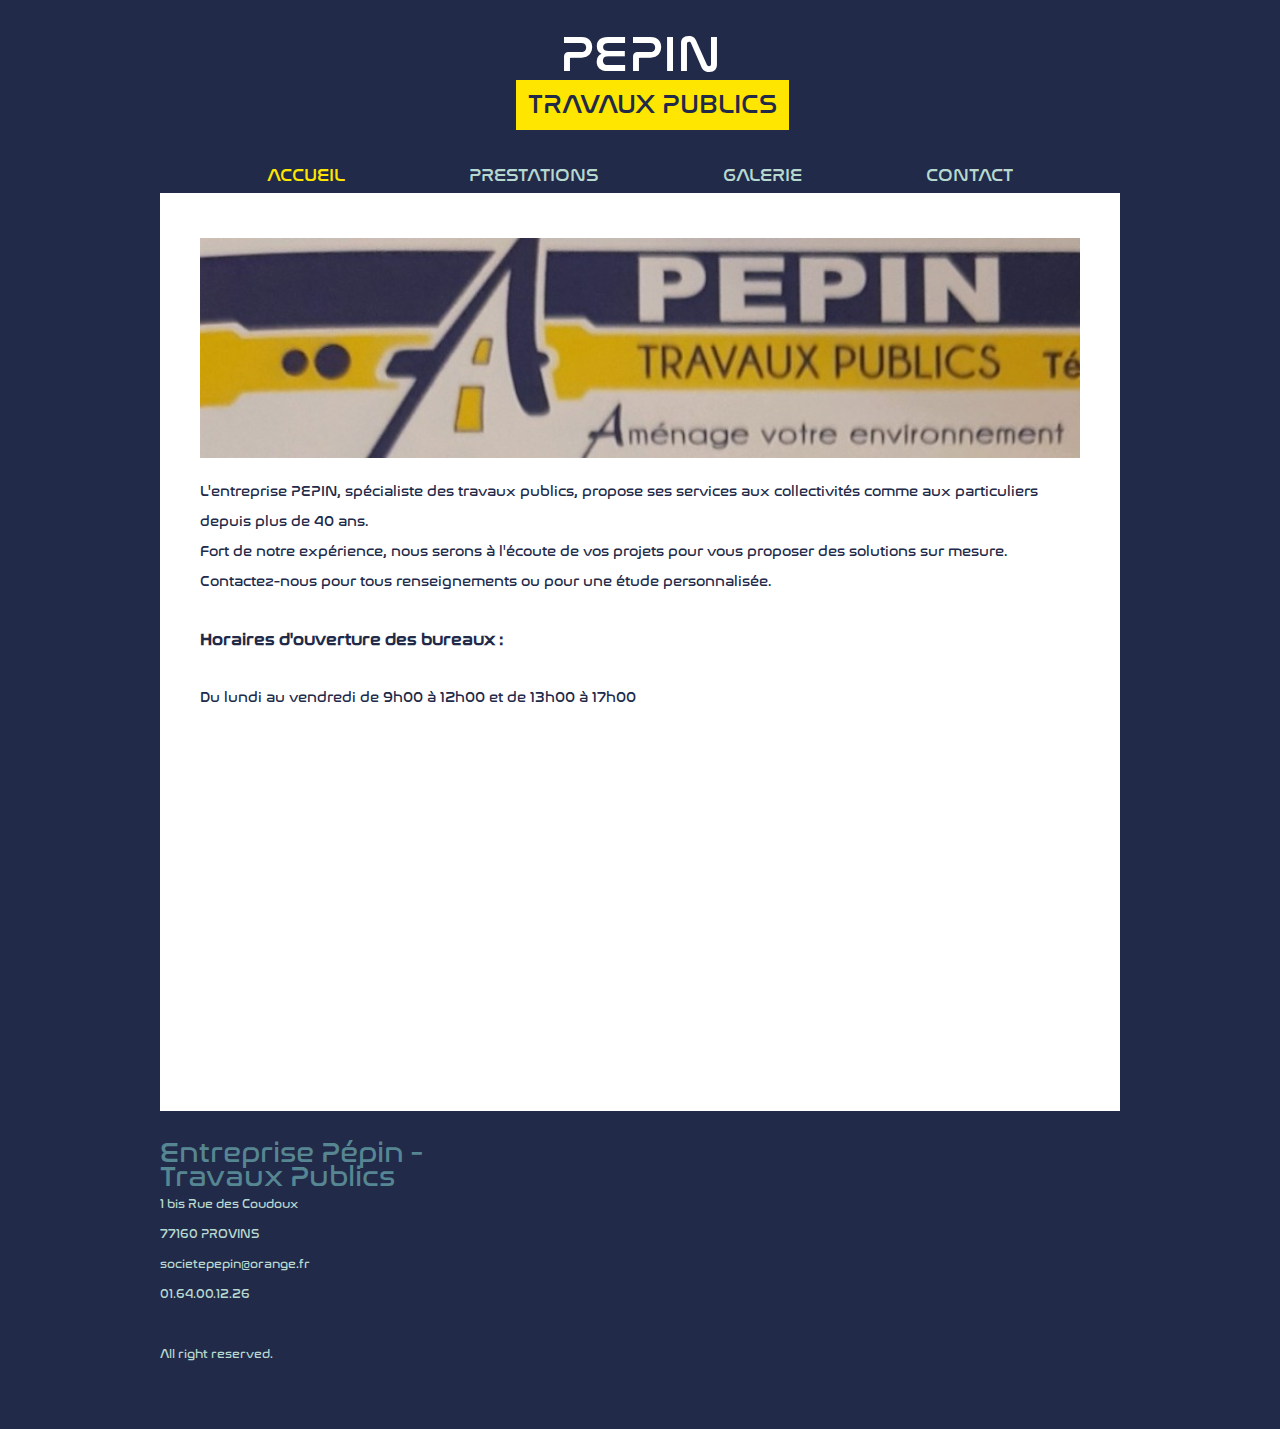
<file: index.html>
<!DOCTYPE html>
<html>
<head>
	<meta charset="UTF-8">
	<meta name="viewport" content="user-scalable=0, width=device-width, initial-scale=1.0, maximum-scale=1.0, minimum-scale=1.0">
	<title>Pepins - Travaux Publics - Acceuil</title>
	<link rel="stylesheet" type="text/css" href="css/style.css">
</head>
<body>
	<div id="header">
		<h1><a href="index.html">PEPIN<span>Travaux Publics</span></a></h1>
		<ul id="navigation">
			<li class="current">
				<a href="index.html">Accueil</a>
			</li>
			<li>
				<a href="prestations.html">Prestations</a>
			</li>
			<li>
				<a href="galerie.html">Galerie</a>
			</li>
			<li>
				<a href="contact.html">Contact</a>
			</li>
		</ul>
	</div>
	<div id="body">
		<img class="logo" src="images/logo.jpg">
		<p>L'entreprise PEPIN, spécialiste des travaux publics, propose ses services aux collectivités comme aux particuliers depuis plus de 40 ans.<br>Fort de notre expérience, nous serons à l'écoute de vos projets pour vous proposer des solutions sur mesure.<br>Contactez-nous pour tous renseignements ou pour une étude personnalisée.</p>
		<br>

		<h3>Horaires d'ouverture des bureaux : </h3>
		<br>
		<p>Du lundi au vendredi de 9h00 à 12h00 et de 13h00 à 17h00</p>
	</div>
	<div id="footer">
		<div>
			<span>Entreprise Pépin - Travaux Publics</span>
			<p>
			1 bis Rue des Coudoux<br>
			77160 PROVINS<br>
			societepepin@orange.fr<br>
			01.64.00.12.26<br>
			<br>
			All right reserved.
			</p>
		</div>
	</div>
</body>
</html>
</file>
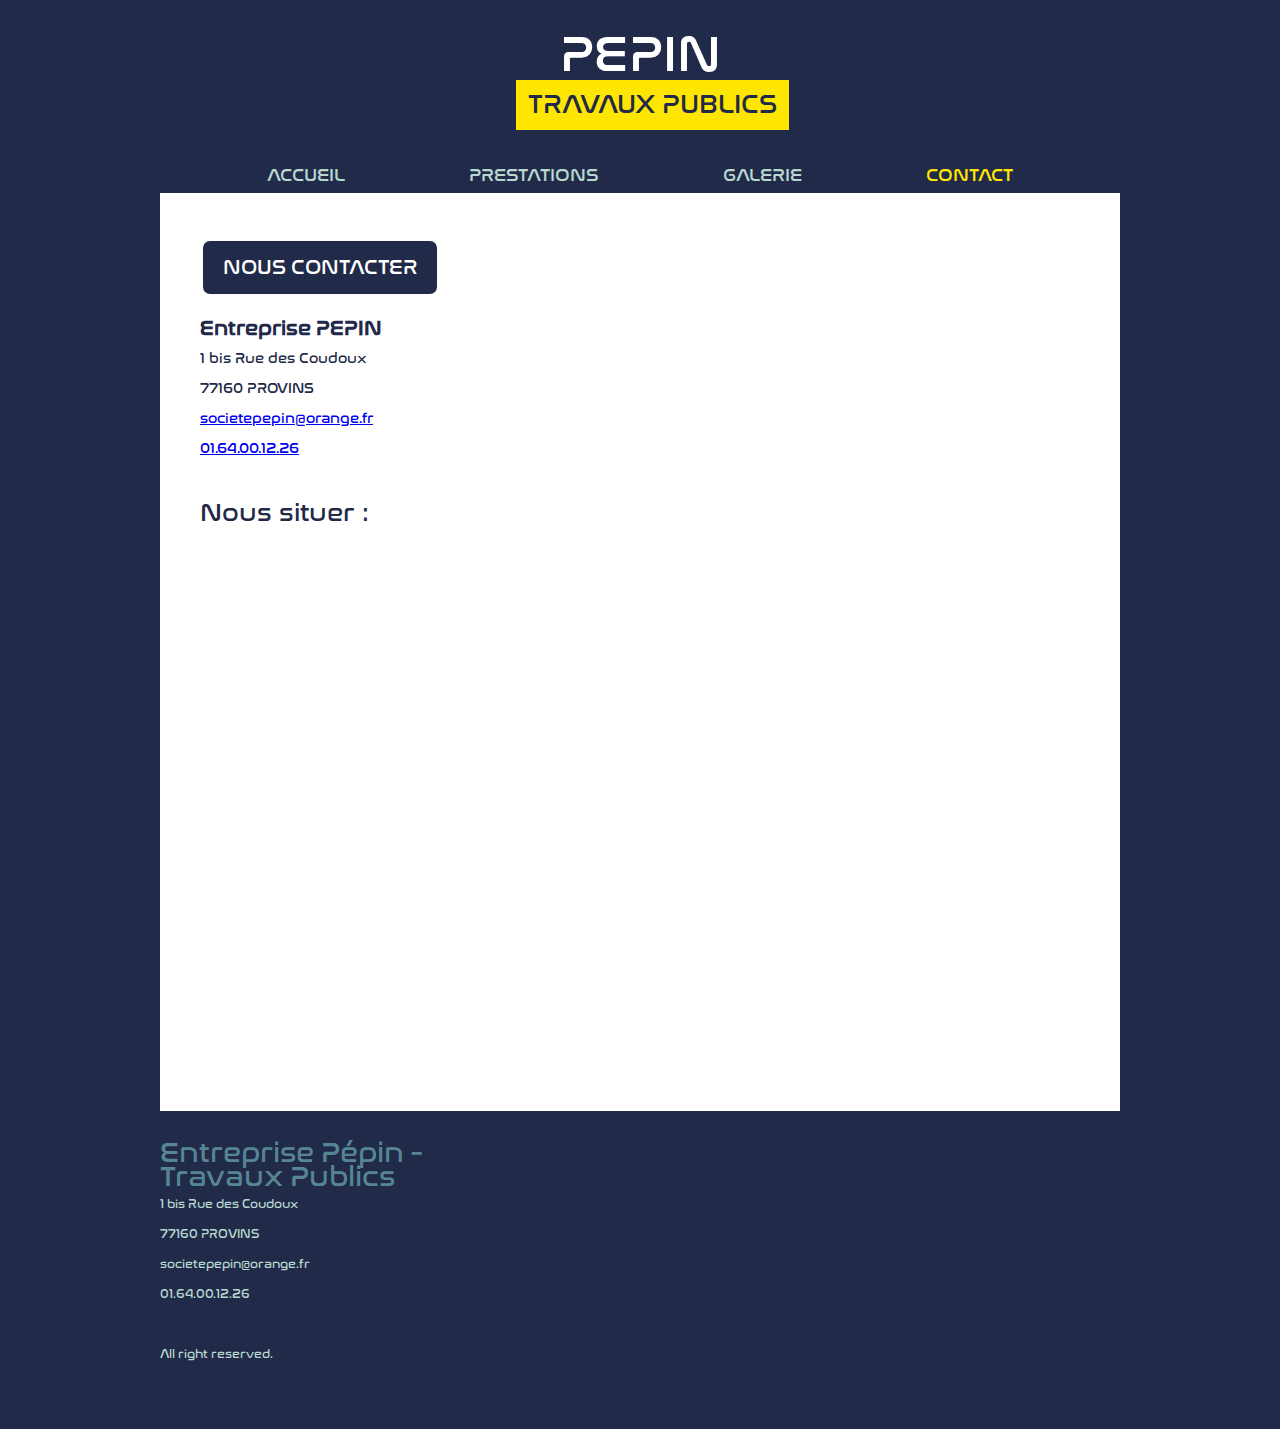
<file: contact.html>
<!DOCTYPE html>
<html>
<head>
	<meta charset="UTF-8">
	<meta name="viewport" content="user-scalable=0, width=device-width, initial-scale=1.0, maximum-scale=1.0, minimum-scale=1.0">
	<title>Pepins - Travaux Publics - Contact</title>
	<link rel="stylesheet" type="text/css" href="css/style.css">
</head>
<body>
	<div id="header">
		<h1><a href="index.html">PEPIN<span>Travaux Publics</span></a></h1>
		<ul id="navigation">
			<li>
				<a href="index.html">Accueil</a>
			</li>
			<li>
				<a href="prestations.html">Prestations</a>
			</li>
			<li>
				<a href="galerie.html">Galerie</a>
			</li>
			<li class="current">
				<a href="contact.html">Contact</a>
			</li>
		</ul>
	</div>
	<div id="body">
		<a class="bouton_contact" href="mailto:societepepin@orange.fr">NOUS CONTACTER</a>
		<br>
		<br>
		<p class="bold">Entreprise PEPIN</p>
		<p>1 bis Rue des Coudoux</p>
		<p>77160 PROVINS<br></p>
		<p><a href="mailto:societepepin@orange.fr?">societepepin@orange.fr</a></p>
        <p><a href="tel:0164001226">01.64.00.12.26</a></p>
		<br>
		<br>
		<h2>Nous situer : </h2>
		<iframe class="map" src="https://www.google.com/maps/embed?pb=!1m18!1m12!1m3!1d2640.222406863713!2d3.291137954470267!3d48.56728892473441!2m3!1f0!2f0!3f0!3m2!1i1024!2i768!4f13.1!3m3!1m2!1s0x47ef31a14c2b6e65%3A0x91fecbda5bcd3a6a!2s1%20Rue%20des%20Coudoux%2C%2077160%20Provins!5e0!3m2!1sfr!2sfr!4v1643491659508!5m2!1sfr!2sfr" width="600" height="450" style="border:0;" allowfullscreen="" loading="lazy"></iframe>
	</div>
	<div id="footer">
		<div>
			<span>Entreprise Pépin - Travaux Publics</span>
			<p>
			1 bis Rue des Coudoux<br>
			77160 PROVINS<br>
			societepepin@orange.fr<br>
			01.64.00.12.26<br>
			<br>
			All right reserved.
			</p>
		</div>
	</div>
</body>
</html>
</file>
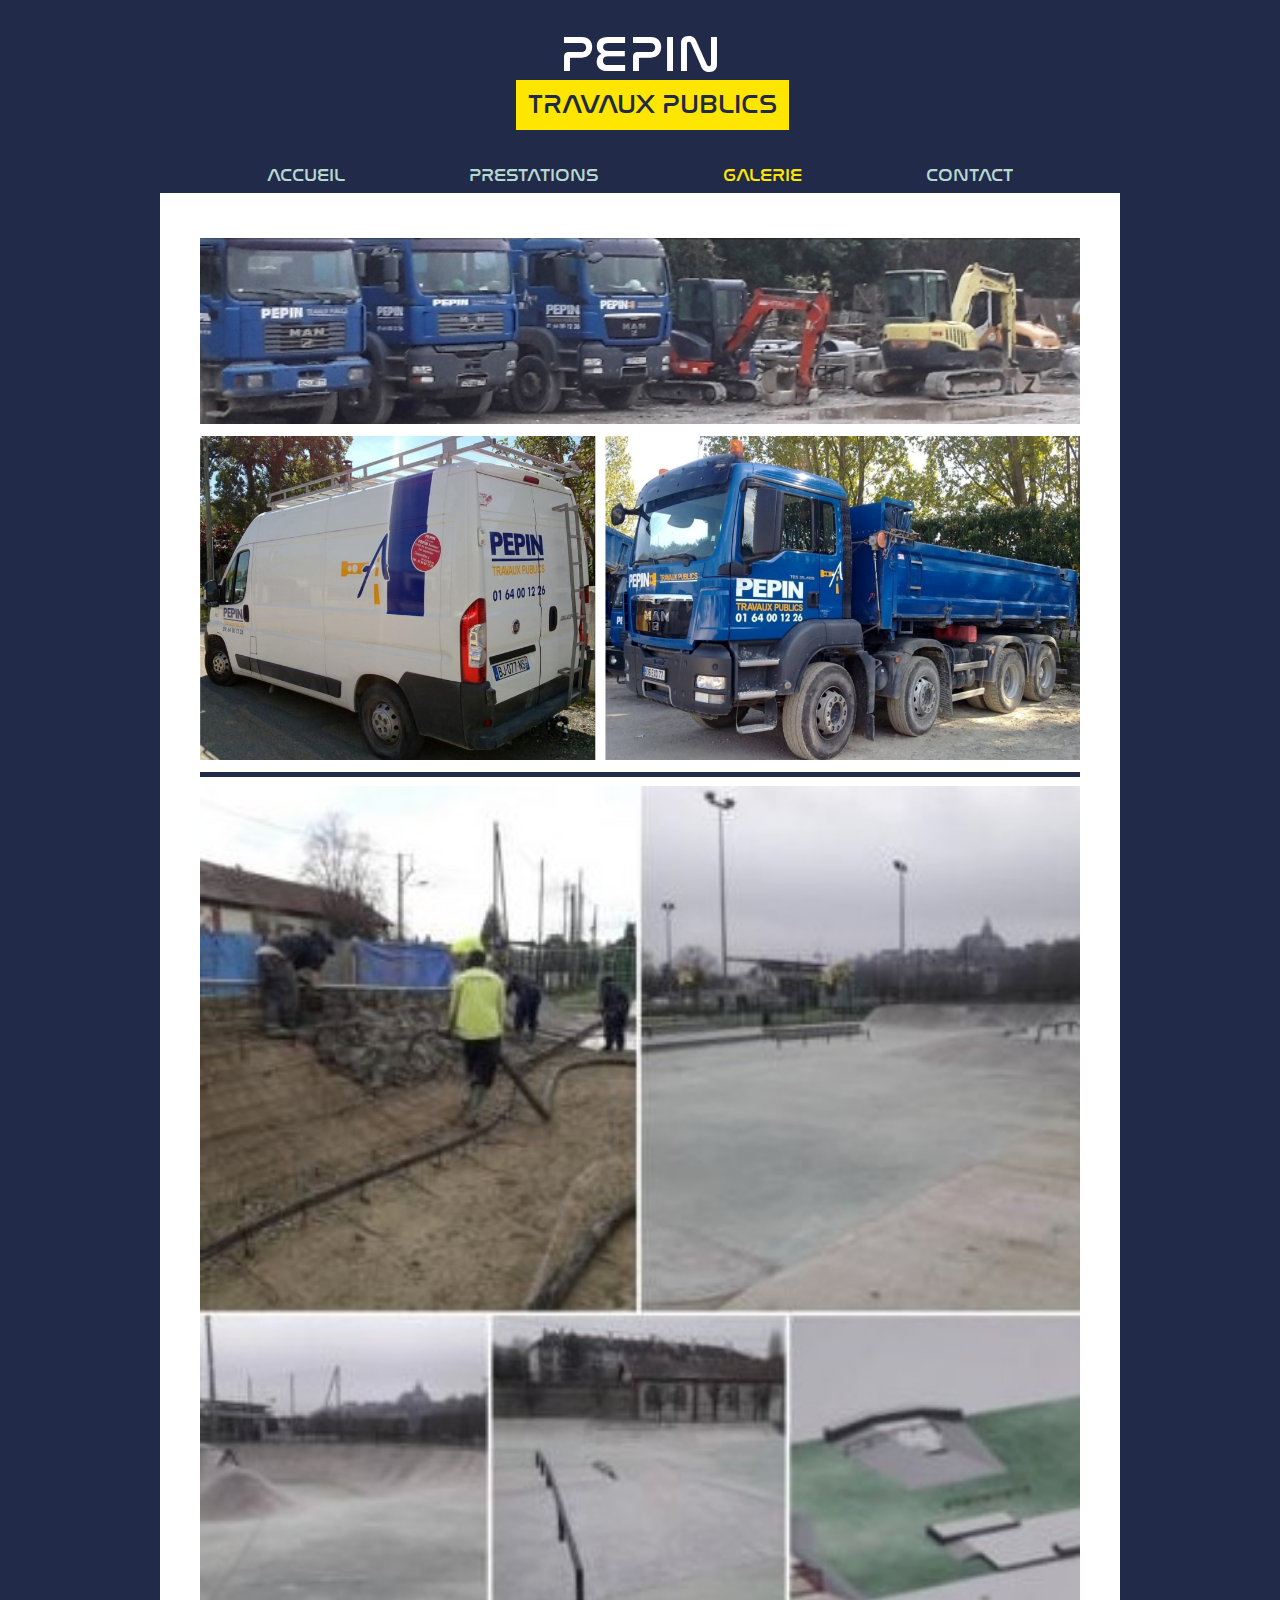
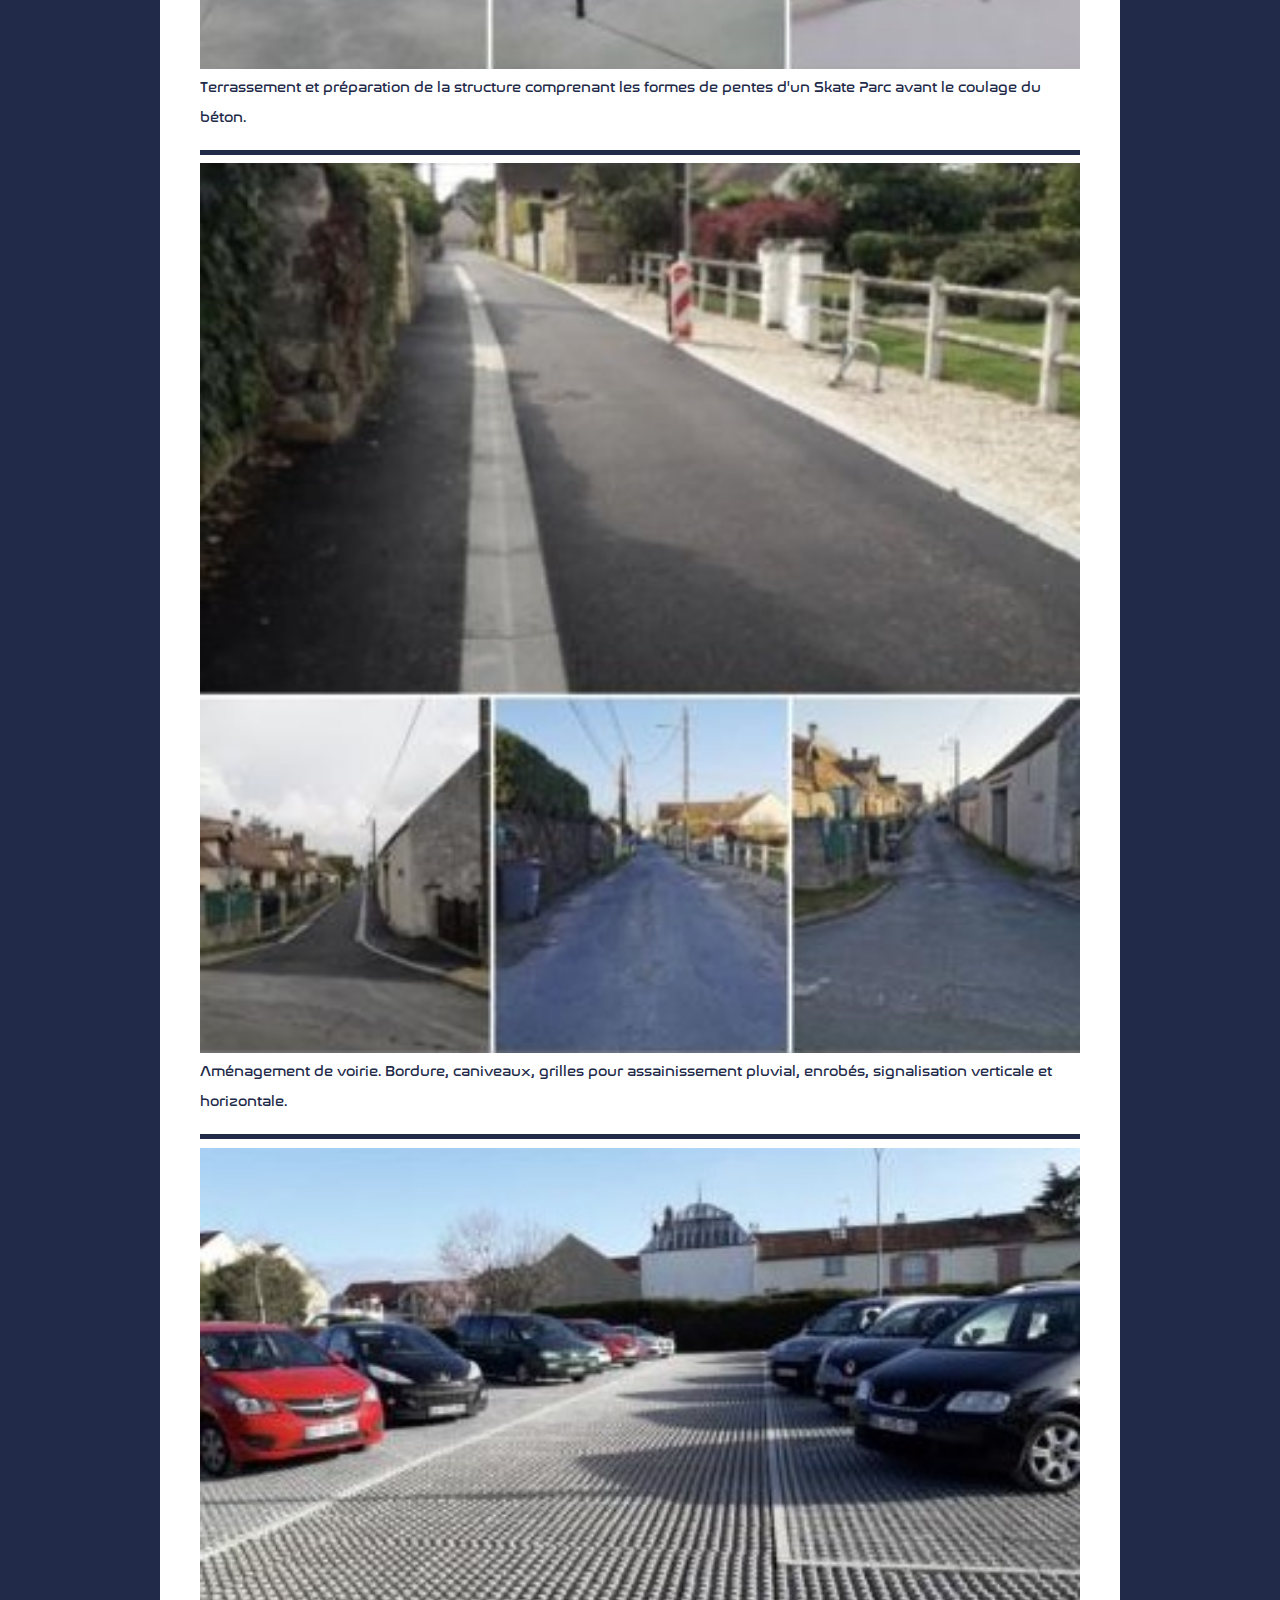
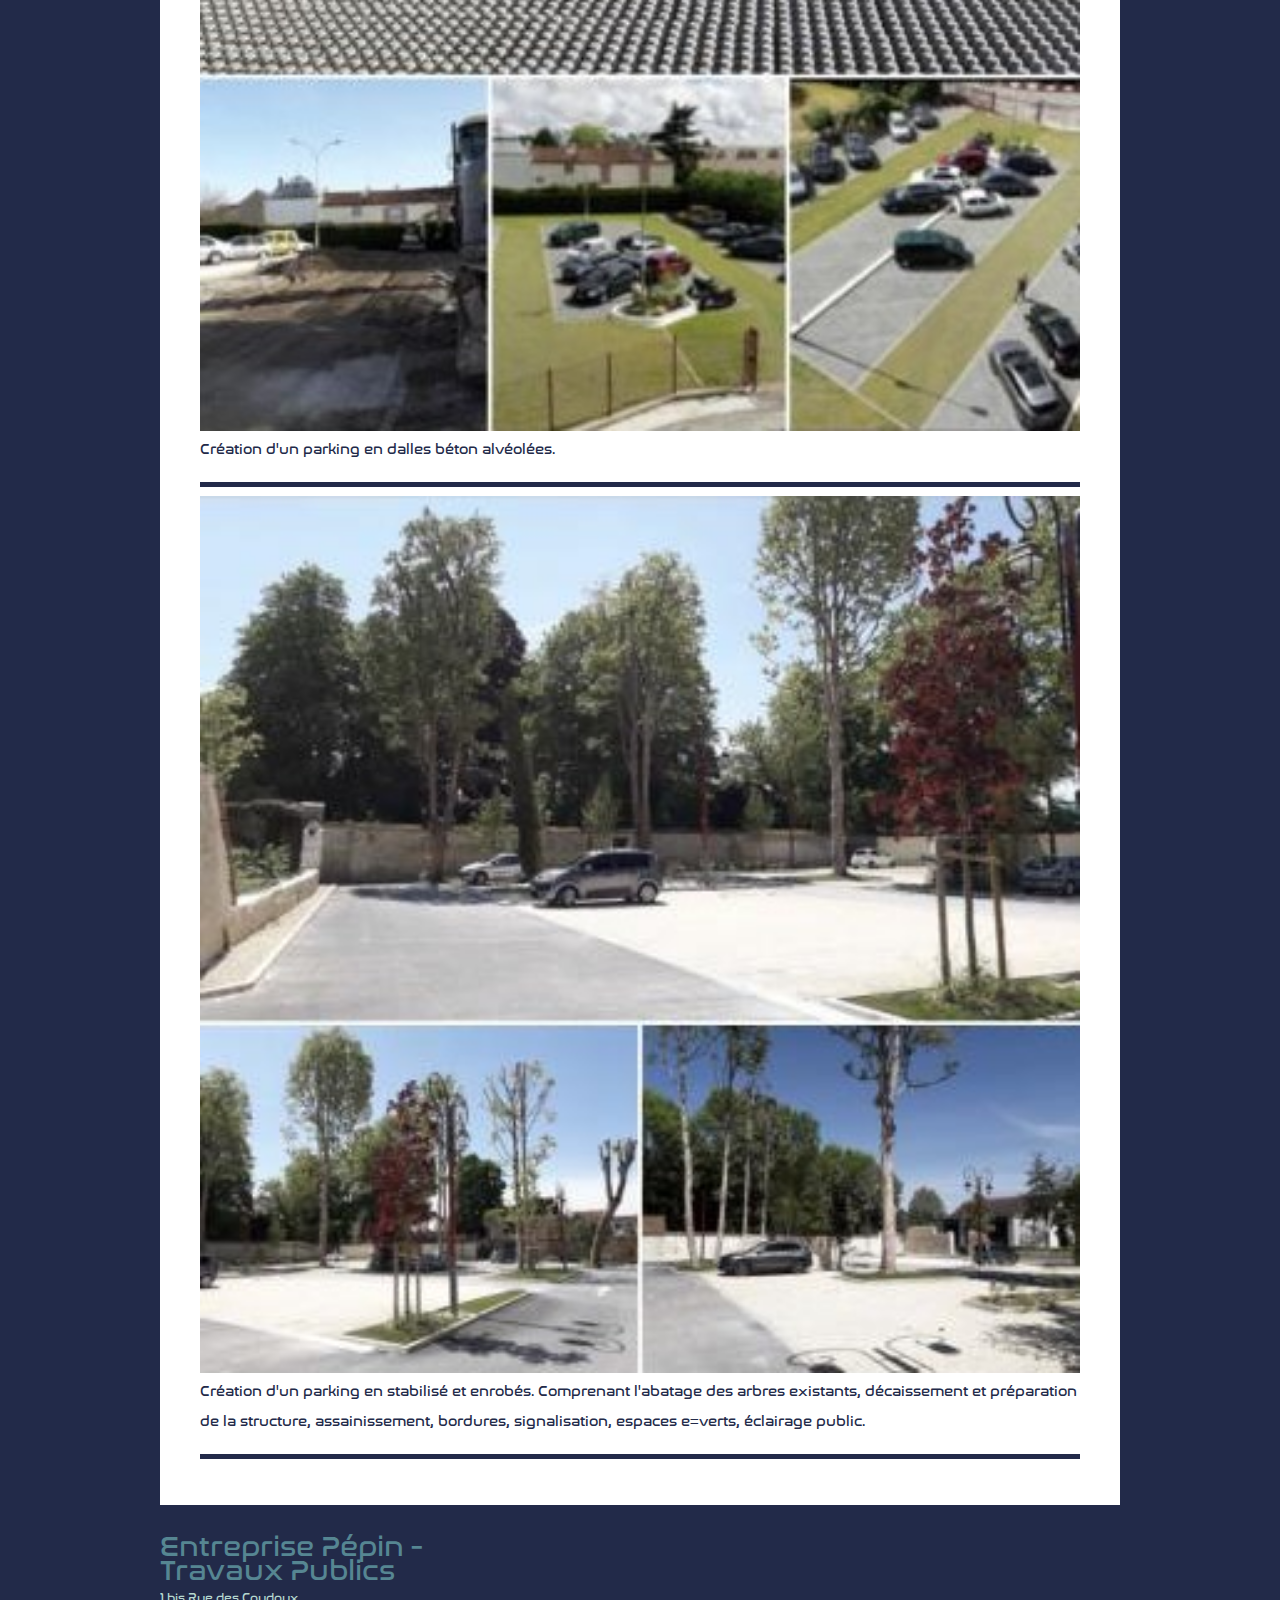
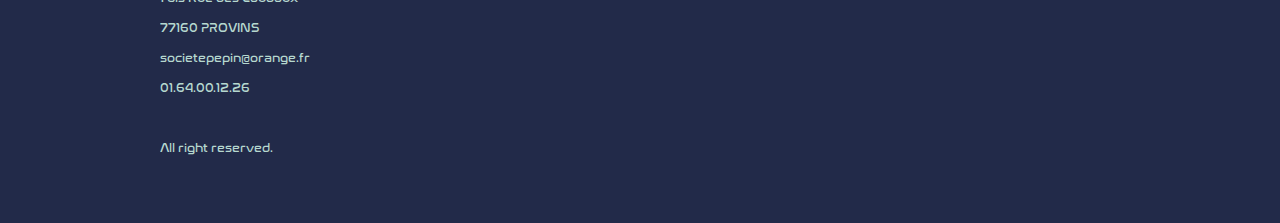
<file: galerie.html>
<!DOCTYPE html>
<html>
<head>
	<meta charset="UTF-8">
	<meta name="viewport" content="user-scalable=0, width=device-width, initial-scale=1.0, maximum-scale=1.0, minimum-scale=1.0">
	<title>Pepins - Travaux Publics - Galerie</title>
	<link rel="stylesheet" type="text/css" href="css/style.css">
</head>
<body>
	<div id="header">
		<h1><a href="index.html">PEPIN<span>Travaux Publics</span></a></h1>
		<ul id="navigation">
			<li>
				<a href="index.html">Accueil</a>
			</li>
			<li>
				<a href="prestations.html">Prestations</a>
			</li>
			<li class="current">
				<a href="galerie.html">Galerie</a>
			</li>
			<li>
				<a href="contact.html">Contact</a>
			</li>
		</ul>
	</div>
	<div id="body_galerie">
		<img class="images_ligne_margin_bottom" src="images/camions.jpeg">
		<img class="images_ligne" src="images/camions_2.jpg">
		<div class="ligne"></div>
		<img class="images" src="images/galerie_1.jpg">
		<p>Terrassement et préparation de la structure comprenant les formes de pentes d'un Skate Parc avant le coulage du béton.</p>
		<br>
		<div class="ligne"></div>
		<img class="images" src="images/galerie_2.jpg">
		<p>Aménagement de voirie. Bordure, caniveaux, grilles pour assainissement pluvial, enrobés, signalisation verticale et horizontale.</p>
		<br>
		<div class="ligne"></div>
		<img class="images" src="images/galerie_3.jpg">
		<p>Création d'un parking en dalles béton alvéolées.</p>
		<br>
		<div class="ligne"></div>
		<img class="images" src="images/galerie_4.jpg">
		<p>Création d'un parking en stabilisé et enrobés. Comprenant l'abatage des arbres existants, décaissement et préparation de la structure, assainissement, bordures, signalisation, espaces e=verts, éclairage public.</p>
		<br>
		<div class="ligne"></div>
	</div>
	<div id="footer">
		<div>
			<span>Entreprise Pépin - Travaux Publics</span>
			<p>
			1 bis Rue des Coudoux<br>
			77160 PROVINS<br>
			societepepin@orange.fr<br>
			01.64.00.12.26<br>
			<br>
			All right reserved.
			</p>
		</div>
	</div>
</body>
</html>
</file>
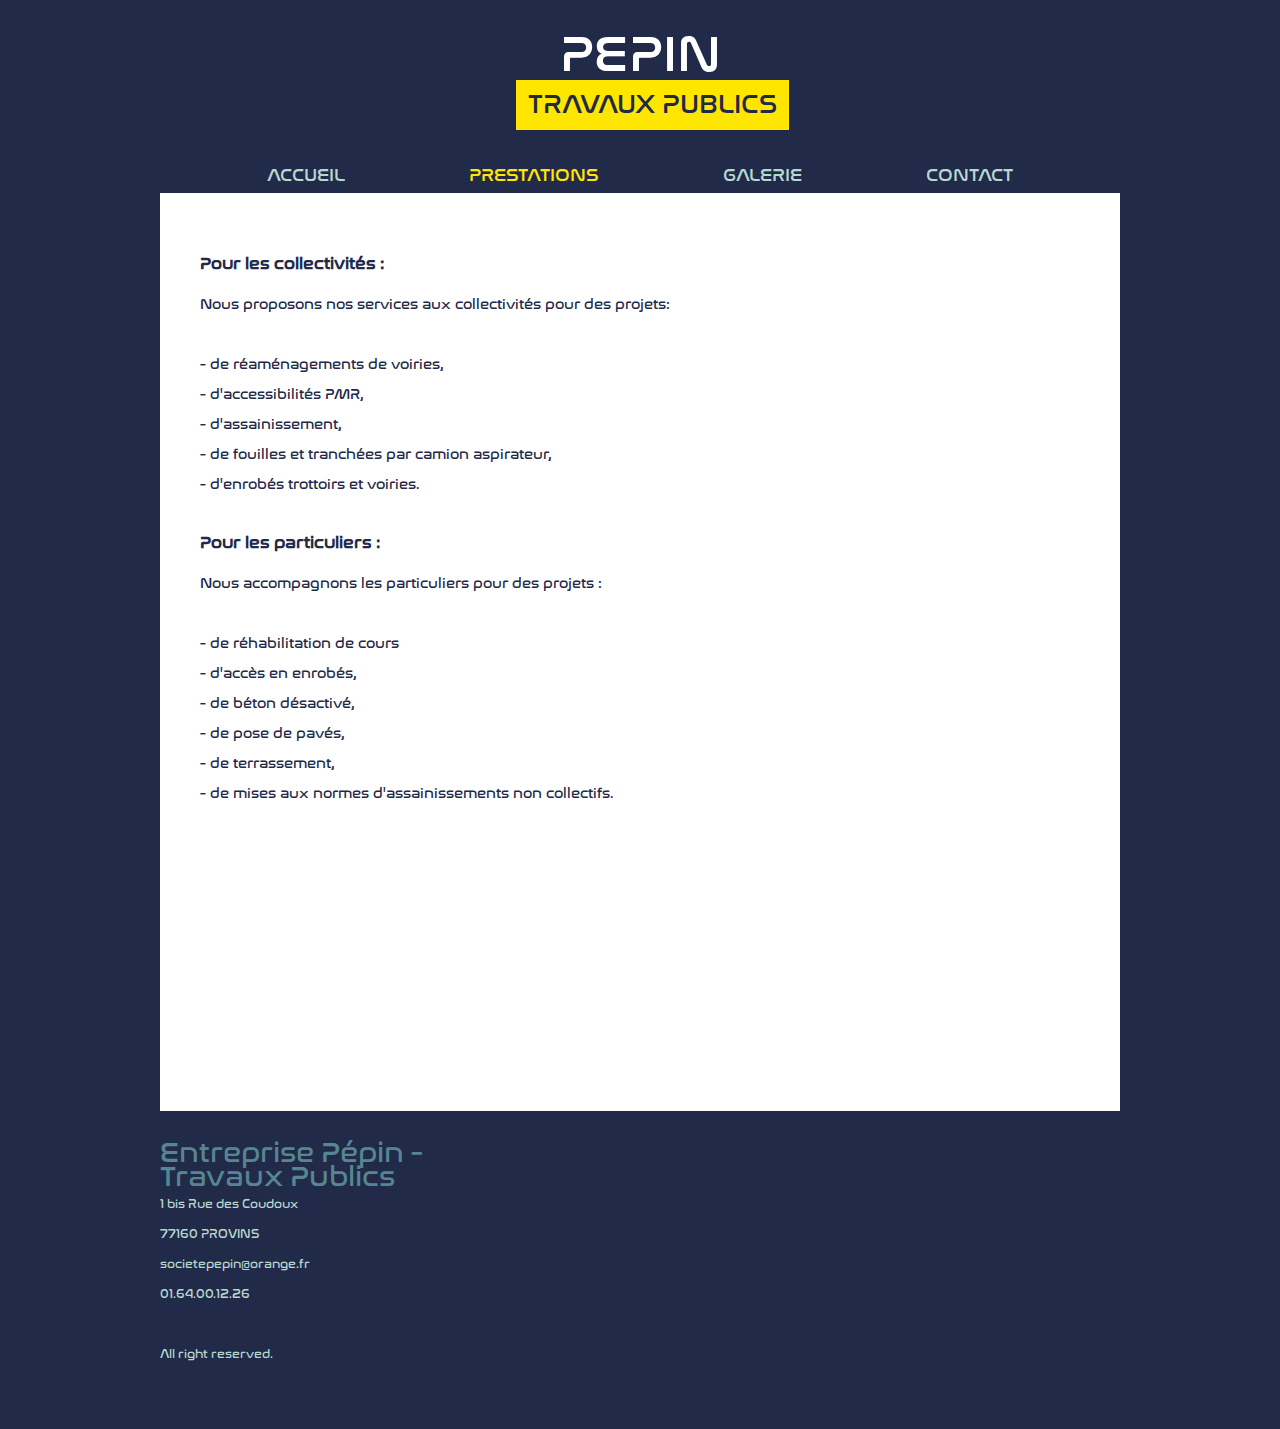
<file: prestations.html>
<!DOCTYPE html>
<html>
<head>
	<meta charset="UTF-8">
	<meta name="viewport" content="user-scalable=0, width=device-width, initial-scale=1.0, maximum-scale=1.0, minimum-scale=1.0">
	<title>Pepins - Travaux Publics - Prestations</title>
	<link rel="stylesheet" type="text/css" href="css/style.css">
</head>
<body>
	<div id="header">
		<h1><a href="index.html">PEPIN<span>Travaux Publics</span></a></h1>
		<ul id="navigation">
			<li>
				<a href="index.html">Accueil</a>
			</li>
			<li class="current">
				<a href="prestations.html">Prestations</a>
			</li>
			<li>
				<a href="galerie.html">Galerie</a>
			</li>
			<li>
				<a href="contact.html">Contact</a>
			</li>
		</ul>
	</div>
	<div id="body">	
		<h3>Pour les collectivités : </h3>
			<p>Nous proposons nos services aux collectivités pour des projets:
			<br>
			<br>     - de réaménagements de voiries,
			<br>     - d'accessibilités PMR,
			<br>     - d'assainissement,
			<br>     - de fouilles et tranchées par camion aspirateur,
			<br>     - d'enrobés trottoirs et voiries.
			</p>
		<br>
		<h3>Pour les particuliers : </h3>
		<p>Nous accompagnons les particuliers pour des projets :
			<br>
			<br>     - de réhabilitation de cours
			<br>     - d'accès en enrobés,
			<br>     - de béton désactivé,
			<br>     - de pose de pavés,
			<br>     - de terrassement,
			<br>     - de mises aux normes d'assainissements non collectifs.
		</p>
			<br>
	</div>
	<div id="footer">
		<div>
			<span>Entreprise Pépin - Travaux Publics</span>
			<p>
			1 bis Rue des Coudoux<br>
			77160 PROVINS<br>
			societepepin@orange.fr<br>
			01.64.00.12.26<br>
			<br>
			All right reserved.
			</p>
		</div>
	</div>
</body>
</html>
</file>
<file: css/style.css>
body {
	background: #222a49;
	color: #222a49;
	font-family: 'font1';
	font-size: 14px;
	margin: 0;
	padding: 0;
}
@font-face {
	font-family: 'font1';
	src: url('../fonts/nasalization-rg.otf');
	font-weight: normal;
	font-style: normal;
}
a {
	outline: none;
}
img {
	border: none;
}
p {
	line-height: 30px;
	margin: 0;
	border: 3px;
}
pre{
	color: #222a49;
	font-family: 'font1';
}
#header {
	margin: 0 auto;
	max-width: 960px;
}
#header h1 {
	font-size: 50px;
	font-weight: normal;
	line-height: 50px;
	margin: 0;
	padding: 30px 0;
	text-align: center;
}
#header h1 a {
	color: rgb(255, 255, 255);
	text-decoration: none;
	display: inline-block;
}
#header h1 a span {
	display: block;
	color: #222a49;
	font-family: 'font1';
	font-size: 26px;
	text-transform: uppercase;
	background-color: rgb(255, 230, 0);
	width: 110%;
	height: 110%;
}
#header ul#navigation {
	list-style: none;
	margin: 0;
	padding: 0;
	text-align: center;
}
#header ul#navigation li {
	display: inline;
	line-height: 30px;
	position: relative;
}
#header ul#navigation li a {
	color: #b6d8cf;
	font-size: 18px;
	padding: 0 60px;
	text-align: center;
	text-decoration: none;
	text-transform: uppercase;
}
#header ul#navigation li a:hover,
#header ul#navigation li.current ul li a:hover {
	color: rgb(255, 230, 0);
}
#header ul#navigation li.current a {
	color: rgb(255, 230, 0);
}
#header ul#navigation li ul {
	display: none;
	left: 0;
	list-style: none outside none;
	margin: 0;
	padding: 11px 0 0;
	position: absolute;
	top: 12px;
}
#header ul#navigation li:hover ul {
	display: block;
}
#header ul#navigation li ul li {
	background: #077054;
	display: block;
	height: 46px;
	line-height: 46px;
}
#header ul#navigation li ul li a {
	padding: 0 20px;
}
#header ul#navigation li.current ul li a {
	color: #b6d8cf;
}
#body {
	background: #ffffff;
	margin: 1px auto 0;
	max-width: 880px;
	min-height: 827px;
	overflow: hidden;
	padding: 45px 40px 46px;
}
#body > h2 {
	color: #222a49;
	font-family: 'font1';
	font-size: 25px;
	font-weight: normal;
	line-height: 30px;
	margin: 0;
	padding: 0 0 44px;
}
#body_galerie {
	background: #ffffff;
	margin: 1px auto 0;
	max-width: 880px;
	min-height: 827px;
	overflow: hidden;
	padding: 45px 40px 46px;
}
#footer {
	margin: 0 auto;
	max-width: 960px;
	overflow: hidden;
	padding: 30px 0 60px;
}
#footer div {
	float: left;
	width: 500px;
}
#footer div span {
	color: #568692;
	display: block;
	font-size: 28px;
	line-height: 24px;
	width: 60%;
}
#footer div p {
	color: #b6d8cf;
	font-size: 12px;
	line-height: 30px;
}
a.bouton_contact {
    color: white;
    border: 3px solid white;
    padding: 15px 20px;
    text-decoration: none;
    background-color: #222a49;
    display: inline-block;
    margin-top: 0px;
    border-radius: 10px;
	font-size: 20px;
}
a.bouton_contact:hover{
    color: rgb(255, 230, 0);
    border: 3px solid rgb(255, 230, 0);
    
}
.gras{
	font-weight: bold;
}
.italique{
	font-style: italic;
}
.images_ligne{
	width: 100%;
	margin-bottom: 1%;
}
.images_ligne_margin_bottom{
	margin-bottom: 1%;
	width: 100%;
}
.images{
	margin-top: 1%;
	width: 100%;
}
.map{
	width: 100%;
}
div.ligne{
    background-color: #222a49;
    height: 5px;
}
.bold{
	font-weight: bold;
	font-size: 20px;
}
.logo{
	width: 100%;
	margin-bottom: 15px;
}
</file>
